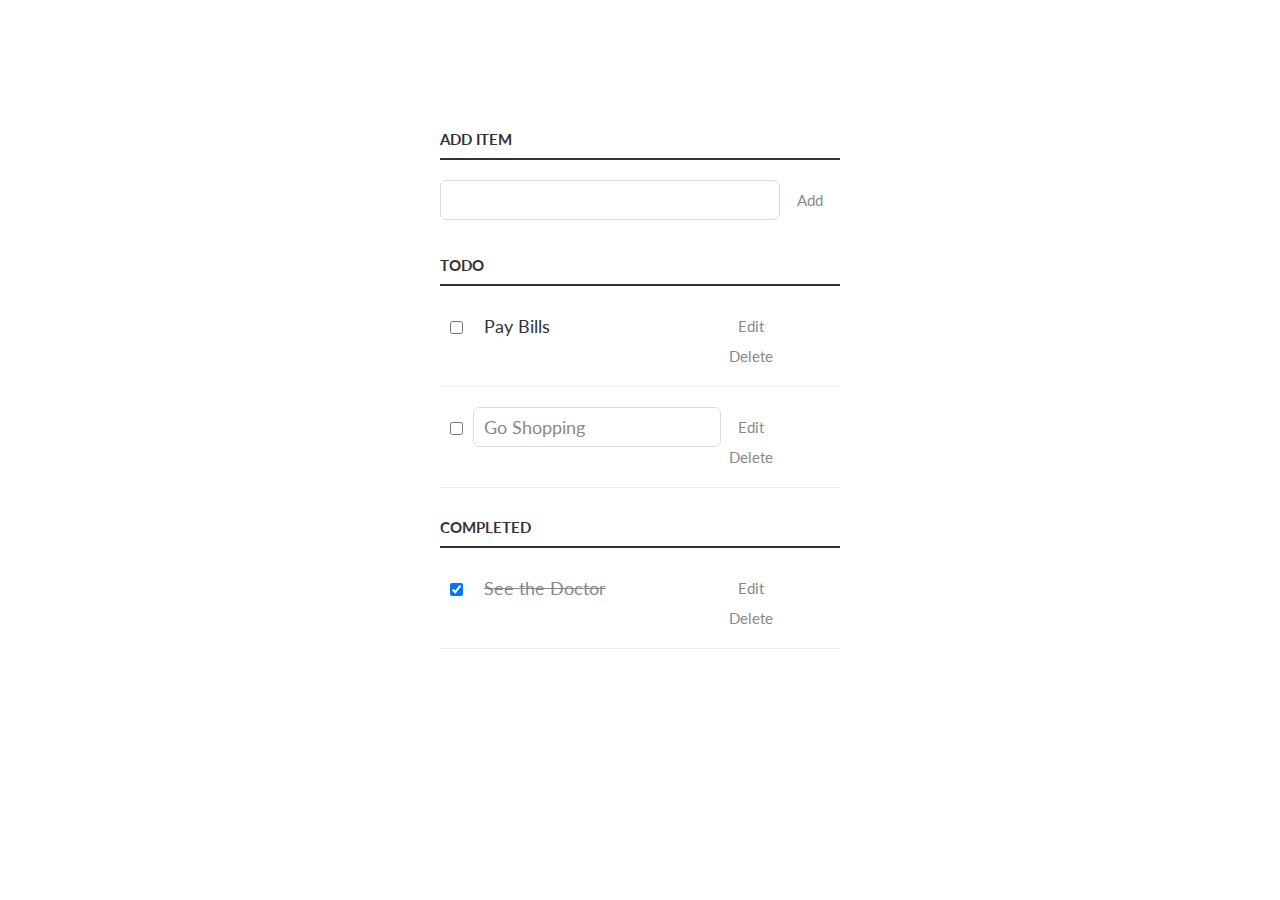
<file: Web Pages with Javascript/index.html>
<!DOCTYPE html>
<html>
  <head>
    <title>Todo App</title>
    <link href='http://fonts.googleapis.com/css?family=Lato:300,400,700' rel='stylesheet' type='text/css'>
    <link rel="stylesheet" href="css/style.css" type="text/css" media="screen" charset="utf-8">    
  </head>
  <body>
    <div class="container">
      <p>
        <label for="new-task">Add Item</label><input id="new-task" type="text"><button>Add</button>
      </p>
      
      <h3>Todo</h3>
      <ul id="incomplete-tasks">
        <li><input type="checkbox"><label>Pay Bills</label><input type="text"><button class="edit">Edit</button><button class="delete">Delete</button></li>
        <li class="editMode"><input type="checkbox"><label>Go Shopping</label><input type="text" value="Go Shopping"><button class="edit">Edit</button><button class="delete">Delete</button></li>
        
      </ul>
      
      <h3>Completed</h3>
      <ul id="completed-tasks">
        <li><input type="checkbox" checked><label>See the Doctor</label><input type="text"><button class="edit">Edit</button><button class="delete">Delete</button></li>
      </ul>
    </div>

    <script type="text/javascript" src="js/app.js"></script>

  </body>
</html>
</file>
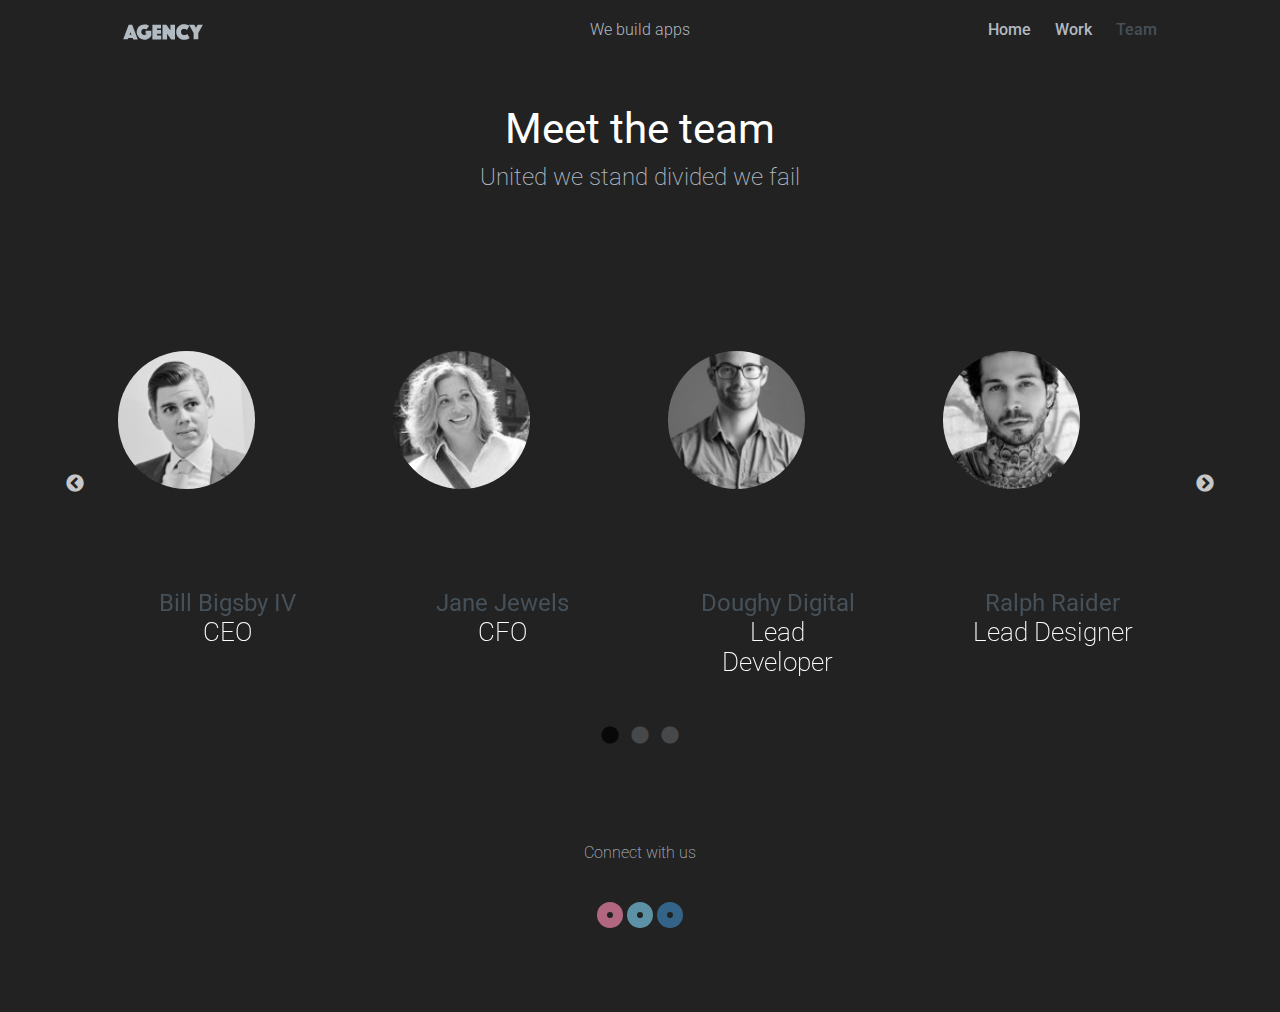
<file: Using jQuery Plugins/project-slick/index.html>
<!DOCTYPE html>
<html class="no-js">
    <head>
        <meta charset="utf-8">
        <meta http-equiv="X-UA-Compatible" content="IE=edge,chrome=1">
        <title>Agency - A Treehouse template</title>
        <meta name="description" content="">
        <meta name="viewport" content="width=device-width, initial-scale=1">
        <!--CSS-->
        <link href='http://fonts.googleapis.com/css?family=Roboto:400,100,300,500,700,900' rel='stylesheet' type='text/css'>
        <link rel="stylesheet" href="css/normalize.min.css">
        <link rel="stylesheet" href="js/slick/slick.css">
        <link rel="stylesheet" href="js/slick/slick-theme.css">
        <link rel="stylesheet" href="css/main.css">
    </head>
    <body>
      <div class="row">
        <header class="row header">
          <div class="grid-third">
            <a href="index.html" class="logo "></a>
          </div>
          <div class="grid-third tagline">
            <h1 class="description">We build apps</h1>
          </div>
          <div class="grid-third">
            <nav>
              <a href="index.html">Home</a>
              <a href="work.html">Work</a>
              <a href="#" class="active">Team</a>
            </nav>
          </div>
        </header><!--/header-->
        <div class="main row">
        <div class="grid-full">
          <div class="team">
            <h2>Meet the team</h2>
            <h4>United we stand divided we fail</h4>
          </div>

          <!-- slides go here-->
          <div class="slide">
          <div>
            <img src="img/team-members/team--01.png" alt="" class="avatar" />
            <h3>Bill Bigsby IV</h3>
            <p>CEO</p>
          </div><!--/1-->
          <div>
            <img src="img/team-members/team--02.png" alt="" class="avatar"  />
            <h3>Jane Jewels</h3>
            <p>CFO</p>
          </div><!--/2-->
          <div>
            <img src="img/team-members/team--03.png" alt="" class="avatar"  />
            <h3>Doughy Digital</h3>
            <p>Lead Developer</p>
          </div><!--/3-->
          <div>
            <img src="img/team-members/team--04.png" alt="" class="avatar"  />
            <h3>Ralph Raider</h3>
            <p>Lead Designer</p>
          </div><!--/4-->
          <div>
            <img src="img/team-members/team--05.png" alt="" class="avatar"  />
            <h3>Nolan Nitro</h3>
            <p>Senior Developer</p>
          </div><!--/5-->
          <div>
            <img src="img/team-members/team--06.png" alt="" class="avatar"  />
            <h3>Donna Danger</h3>
            <p>Senior Developer</p>
          </div><!--/6-->
          <div>
            <img src="img/team-members/team--07.png" alt="" class="avatar"  />
            <h3>Rebecca Roo</h3>
            <p>Senior Designer</p>
          </div><!--/7-->
          <div>
            <img src="img/team-members/team--08.png" alt="" class="avatar"  />
            <h3>Lenny Lowes</h3>
            <p>Senior Designer</p>
          </div><!--/8-->
          <div>
            <img src="img/team-members/team--09.png" alt="" class="avatar"  />
            <h3>Eli Elfs</h3>
            <p>Designer</p>
          </div><!--/9-->
          <div>
            <img src="img/team-members/team--10.png" alt="" class="avatar"  />
            <h3>Trevor Tuesday</h3>
            <p>Junior Developer</p>
          </div><!--/10-->
          <div>
            <img src="img/team-members/team--11.png" alt="" class="avatar"  />
            <h3>Tori Traffic</h3>
            <p>Project Mangagement</p>
          </div><!--/11-->
          <div>
            <img src="img/team-members/team--12.png" alt="" class="avatar"  />
            <h3>Fido Fur</h3>
            <p>Office Manager</p>
          </div><!--/12-->
          
        </div>
        </div><!--/main-->
        <footer>
          <div class="row">
            <div class="grid-full">
              <p>Connect with us</p>
              <ul class="social">
                <li>
                  <a href="#" class="pink"></a>
                  <a href="#" class="light-blue"></a>
                  <a href="#" class="dark-blue"></a>
                </li>
              </ul>
            </div>
          </div>
        </footer><!--/footer-->
        </div>  
        </div>
        <script src="js/jquery-1.11.2.min.js"></script>
        <script src="js/slick/slick.js"></script>
        <script src="js/main.js"></script>
    </body>
</html>
</file>
<file: Web Pages with Javascript/css/style.css>
/* Basic Style */
body {
  background: #fff;
  color: #333;
  font-family: Lato, sans-serif;
}
.container {
  display: block;
  width: 400px;
  margin: 100px auto 0;
}
ul {
  margin: 0;
  padding: 0;
}
li * {
  float: left;
}
li, h3 {
  clear:both;
  list-style:none;
}
input, button {
  outline: none;
}
button {
  background: none;
  border: 0px;
  color: #888;
  font-size: 15px;
  width: 60px;
  margin: 10px 0 0;
  font-family: Lato, sans-serif;
  cursor: pointer;
}
button:hover {
  color: #333;
}
/* Heading */
h3,
label[for='new-task'] {
  color: #333;
  font-weight: 700;
  font-size: 15px;
  border-bottom: 2px solid #333;
  padding: 30px 0 10px;
  margin: 0;
  text-transform: uppercase;
}
input[type="text"] {
  margin: 0;
  font-size: 18px;
  line-height: 18px;
  height: 18px;
  padding: 10px;
  border: 1px solid #ddd;
  background: #fff;
  border-radius: 6px;
  font-family: Lato, sans-serif;
  color: #888;
}
input[type="text"]:focus {
  color: #333;
}

/* New Task */
label[for='new-task'] {
  display: block;
  margin: 0 0 20px;
}
input#new-task {
  float: left;
  width: 318px;
}
p > button:hover {
  color: #0FC57C;
}

/* Task list */
li {
  overflow: hidden;
  padding: 20px 0;
  border-bottom: 1px solid #eee;
}
li > input[type="checkbox"] {
  margin: 0 10px;
  position: relative;
  top: 15px;
}
li > label {
  font-size: 18px;
  line-height: 40px;
  width: 237px;
  padding: 0 0 0 11px;
}
li >  input[type="text"] {
  width: 226px;
}
li > .delete:hover {
  color: #CF2323;
}

/* Completed */
#completed-tasks label {
  text-decoration: line-through;
  color: #888;
}

/* Edit Task */
ul li input[type=text] {
  display:none;
}

ul li.editMode input[type=text] {
  display:block;
}

ul li.editMode label {
  display:none;
}
</file>
<file: Using jQuery Plugins/project-slick/css/main.css>
/*
  AGENCY - A Treehouse template
  by: http://teamtreehouse.com
  v.1.0.1
  License: MIT http://opensource.org/licenses/MIT
*/

/*Main*/


body{
  color: #B1B9C1;
  background-color: #222;
  font-size: 1em;
  font-weight: 200;
  font-family: 'Roboto', Helvetica, Arial, serif;
  width: 100%;
  text-align: center;
}

a {
  color: #5FB6E1;
  text-decoration: none;
}

a:hover {
  color: #53A4C4;
}

img {
  width: 100%;
}

ul li {
  list-style-type: none;
}

.row {
  max-width: 1100px;
  margin: 0 auto;
  padding: 0;
}


/*Typography*/
p {
  margin-bottom: 40px;
}
h1, h2 {
  font-weight: 400;
  width: 100%;
}
h1 {
  ;
}
h2 {
  font-size: 42px;
  color: rgb(255,255,255);
  margin: 40px 0 0;
}
h3 {
  font-weight: 400;
  font-size: 24px;
  margin: 40px 0 0;
  color: #465058;
}
h4 {
  font-weight: 200;
  font-size: 24px;
  margin: 10px 0 0;
}
h5 {
  font-weight: 300;
  font-size: 20px;
  margin: 10px 0 40px;
}

/*Logo*/
.logo {
  width: 80px;
  height: 24px;
  display: block;
  float: left;
  margin: 20px 0;
  background: url('../img/logo.svg') left center no-repeat;
  background-size: 80px 16px;
}
.description {
  line-height: 60px;
  width: 100%;
  font-size: 1em;
  font-weight: 300;
  margin: 0;
  padding: 0;
  display: block;
}

/*Nav*/
nav {
  float: right;
}
nav a {
  transition: .35s linear;
  padding: 0 10px;
  font-weight: 500;
  line-height: 60px;
  color: #B1B9C1;
  text-align: right;
}
nav a:last-child {
  padding-right: 0;
}
nav a:hover {
  color: #333;
}
nav a.active {
  color: #465058
}

/*Button*/
.button {
  border: 2px solid #D5DDE4;
  border-radius: 4px;
  padding: 12px 20px;
  color: #777B7E;
  transition: .35s;
  font-weight: 400;
}

.button:hover {
  border-color: #7CCEEE;
}

/*Slides*/
.slides {
  width: 100%;
  height: 100%;
  margin: 0 auto 40px;
}
.slide {
  width: 100%;
  height: 100%;
}
.slide h2 {
  margin: 25% 0 20px;
  color: #fff;
}
.slide p {
  width: 60%;
  margin: 0 20% 40px;
  font-size: 26px;
  color: #fff;
}
.slide .button {
  color: #fff;
  border-color: #fff;
  opacity: .6;
}
.slide .button:hover {
  opacity: 1;
}
.slide img {
  width: 50%;
  margin: 100px 50% 100px 10%;
}
.blue {
  background: #3E89BE;
}
.orange {
  background: #F8835A;
}
.green {
  background: #5ECE7F;
}
.yellow {
  background: #FFD365;
}


/*Footer*/
footer {
  margin: 80px 0;
  float: left;
  width: 100%;
}
.social {
  margin: 0;
  padding: 0;
}
.social li a {
  display: inline-block;
  width: 6px;
  height: 6px;
  border-radius: 50%;
  border: 10px solid #ccc;
  opacity: .65;
  transition: .35s linear;
}
.social li a:hover {
  opacity: 1;
}
.social .pink {
  border-color: #FF8DB3
}
.social .light-blue {
  border-color: #7CCEEE
}
.social .dark-blue {
  border-color: #3E89BE
}

/*Work Page*/
.frame {
  padding: 20%;
  border-radius: 10px;
  margin: 40px 10px 0;
}
.item {
  margin-bottom: 40px;
}



/*Team*/
.team {
  margin-bottom: 60px;
}
.avatar {
  width: 50%;
  display: block;
  border-radius: 50%;
  margin: 0 25%;
}

/*Grid*/
.grid-full {
  width: 100%;
  float: left;
}
.grid-half {
  width: 50%;
  float: left;
}
.grid-third {
  width: 27.33333%;
  margin: 0 3%;
  float: left;
}
.grid-fourth {
  width: 25%;
  float: left;
}
.grid-fifth {
  width: 20%;
  float: left;
}

/*Media Quiries*/
@media (max-width: 1000px) {
  .slides p {
    font-size: 18px;
  }
  .grid-fifth {
    width: 27.333333%;
    margin: 0 3%;
  }
}
@media (max-width: 700px) {
  .tagline {
    display: none;
  }
  .logo {
    display: none;
    margin: 20px auto 0;
  }
  .grid-half {
    width: 80%;
    margin: 0 10%;
  }
  .grid-third {
    width: 80%;
    margin: 0 10%;
  }
  .grid-fifth {
    width: 80%;
    margin: 0 10%;
  }
  .row {
    padding: 0 10px;
  }
  nav {
    width: 100%;
  }
  nav a {
    transition: 0s;
    width: 33.333333%;
    float: left;
    padding: 0;
    margin: 0;
    text-align: center;
  }
  .description {
    display: none;
  }
  .frame {
    margin: 40px 0 0;
  }
  .item {
    margin-bottom: 60px;
  }
  .item h3 {
    margin-top: 20px;
  }
  h4 {
    font-size: 20px;
  }
}


/*Slick styles*/

.slick-dots li button:before {
  font-size: 20px;
  color: #b1b9c1;
}
</file>
